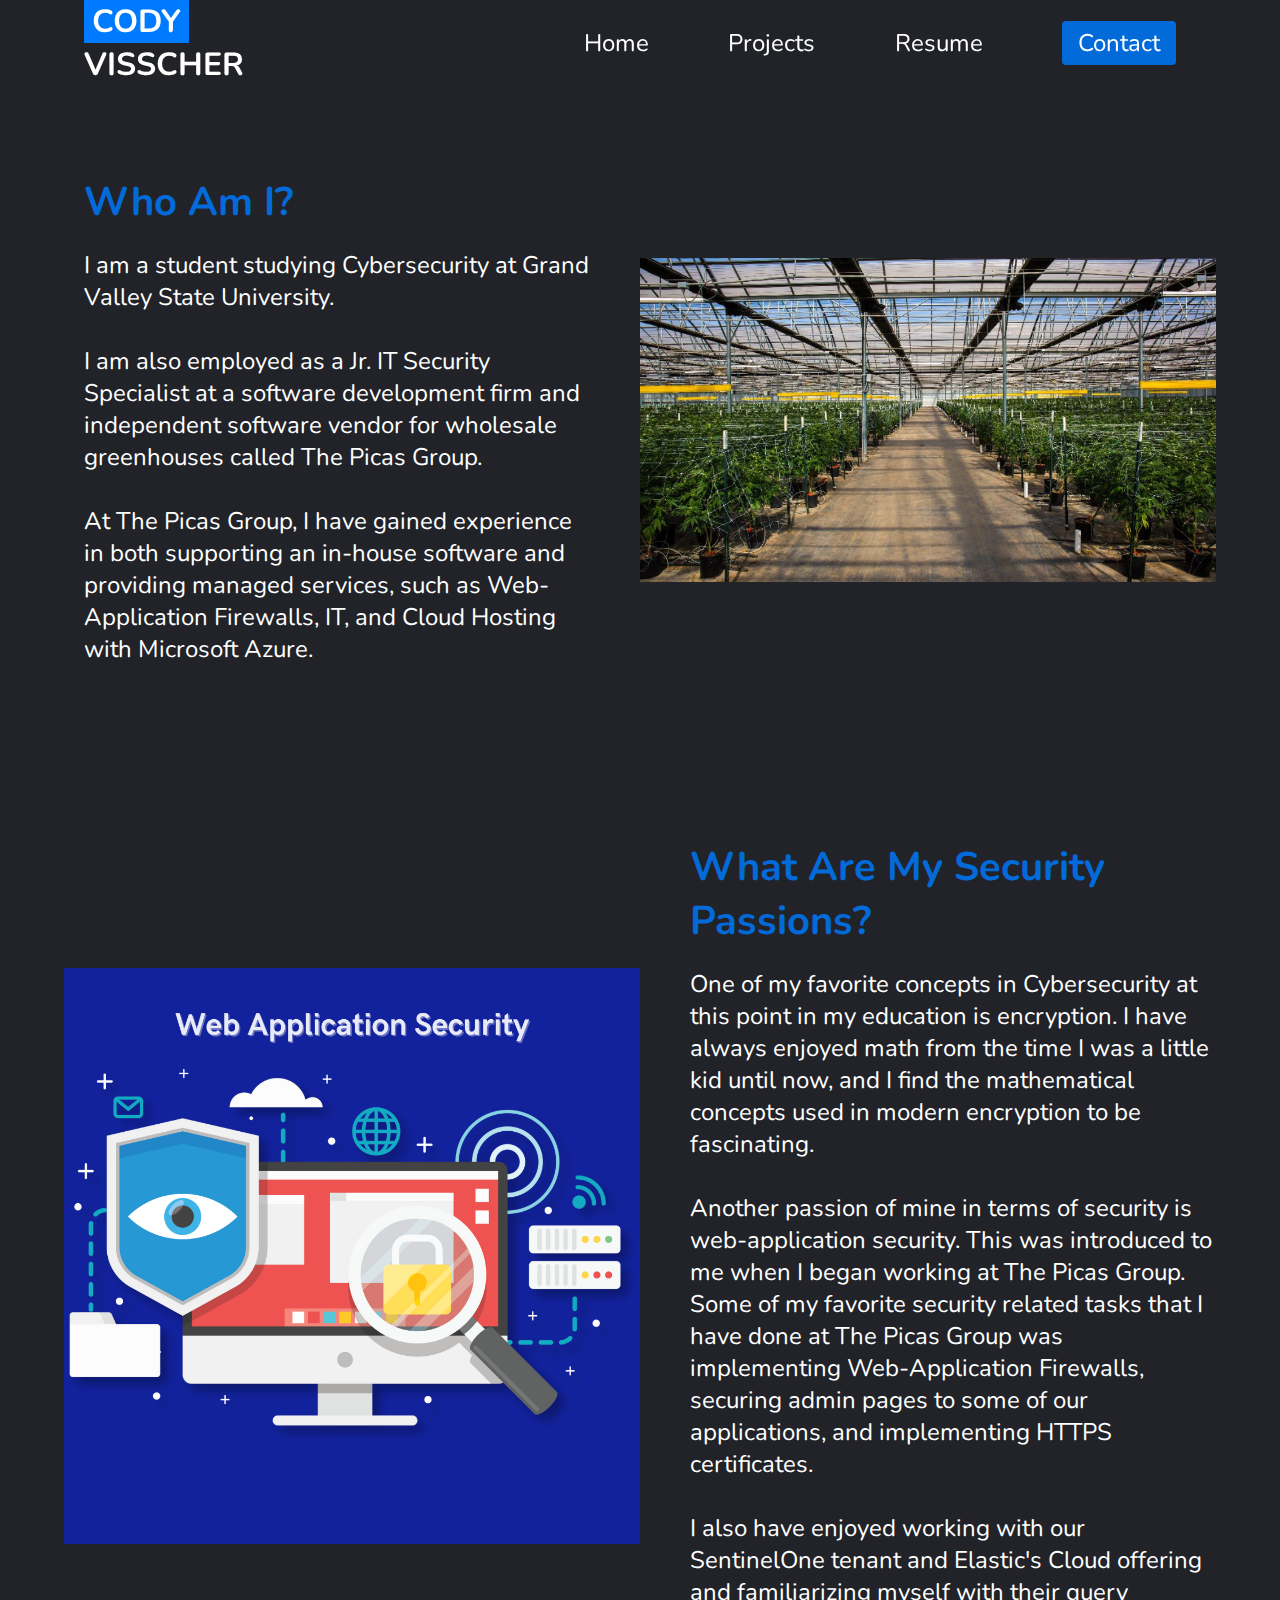
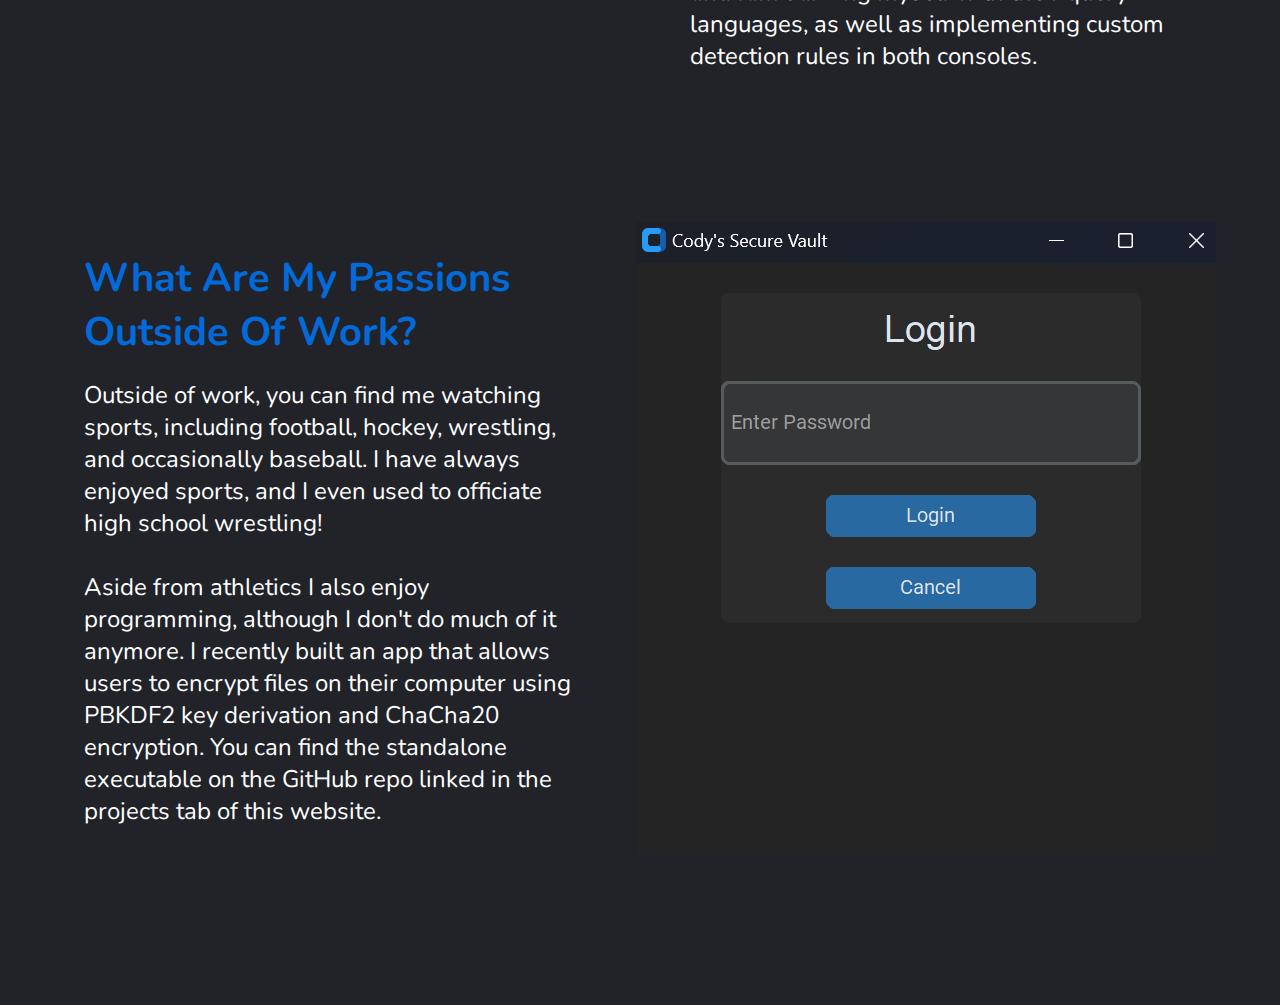
<file: index.html>
<!DOCTYPE html>
<html lang="en">
<head>
    <meta charset="UTF-8">
    <meta name="viewport" content="width=device-width, initial-scale=1.0">
    <title>Cody Visscher - Home</title>
    <link rel="preconnect" href="https://fonts.googleapis.com">
    <link rel="preconnect" href="https://fonts.gstatic.com" crossorigin>
    <link href="https://fonts.googleapis.com/css2?family=Nunito:ital,wght@0,200..1000;1,200..1000&display=swap" rel="stylesheet">
    <link rel="stylesheet" href="style.css">
</head>
<body>
    <div class="nav-container">
        <nav class="navbar">
            <h1 id="navbar-logo"><span id="logo-first">CODY</span><span id="logo-last"> VISSCHER</span></h1>
            <div class="menu-toggle" id="mobile-menu">
                <span class="bar"></span>
                <span class="bar"></span>
                <span class="bar"></span>
            </div>
            <ul class="nav-menu">
                <li><a href="index.html" class="nav-links">Home</a></li>
                <li><a href="projects.html" class="nav-links">Projects</a></li>
                <li><a href="resume.html" class="nav-links">Resume</a></li>
                <li><a href="contact.html" class="nav-links nav-links-btn">Contact</a></li>
            </ul>
        </nav>
    </div>

    <div class="whoami-container">
        <div class="whoami-body">
            <h1 id="whoami-heading">
                Who Am I?
            </h1>
            <p id="whoami-text">
                I am a student studying Cybersecurity at Grand Valley State University.<br><br>
                I am also employed as a Jr. IT Security Specialist at a software development firm and independent software vendor for wholesale greenhouses
                called The Picas Group.<br><br>
                At The Picas Group, I have gained experience in both supporting an in-house software and providing managed services, such
                as Web-Application Firewalls, IT, and Cloud Hosting with Microsoft Azure.
            </p>
        </div>
        <img src="Pictures/greenhouse.png" alt="Greenhouse" id="whoami-image">
    </div>

    <div class="passions-container">
        <img src="Pictures/webappsec.png" alt="Web-Application Security" id="passions-image">
        <div class="passions body">
            <h1 id="passions-heading">
                What Are My Security Passions?
            </h1>
            <p id="passions-text">
                One of my favorite concepts in Cybersecurity at this point in my education is encryption. I have always enjoyed math from the time
                I was a little kid until now, and I find the mathematical concepts used in modern encryption to be fascinating.<br><br>
                Another passion of mine in terms of security is web-application security. This was introduced to me when I began working at The Picas Group.
                Some of my favorite security related tasks that I have done at The Picas Group was implementing Web-Application Firewalls, securing admin
                pages to some of our applications, and implementing HTTPS certificates.<br><br>
                I also have enjoyed working with our SentinelOne tenant and Elastic's Cloud offering and familiarizing myself with their query languages, as
                well as implementing custom detection rules in both consoles.
            </p>
        </div>
    </div>

    <div class="outside-container">
        <div class="outside-body">
            <h1 id="outside-heading">
                What Are My Passions Outside Of Work?
            </h1>
            <p id="outside-text">
                Outside of work, you can find me watching sports, including football, hockey, wrestling, and occasionally baseball. I have always enjoyed sports,
                and I even used to officiate high school wrestling!<br><br>
                Aside from athletics I also enjoy programming, although I don't do much of it anymore. I recently built an app that allows users to encrypt files
                on their computer using PBKDF2 key derivation and ChaCha20 encryption. You can find the standalone executable on the GitHub repo linked in the projects tab of this website.
            </p>
        </div>
        <img src="Pictures/securevault.png" alt="Cody's Secure Vault App" id="outside-image">
    </div>
    <script src="app.js"></script>
</body>
</html>
</file>
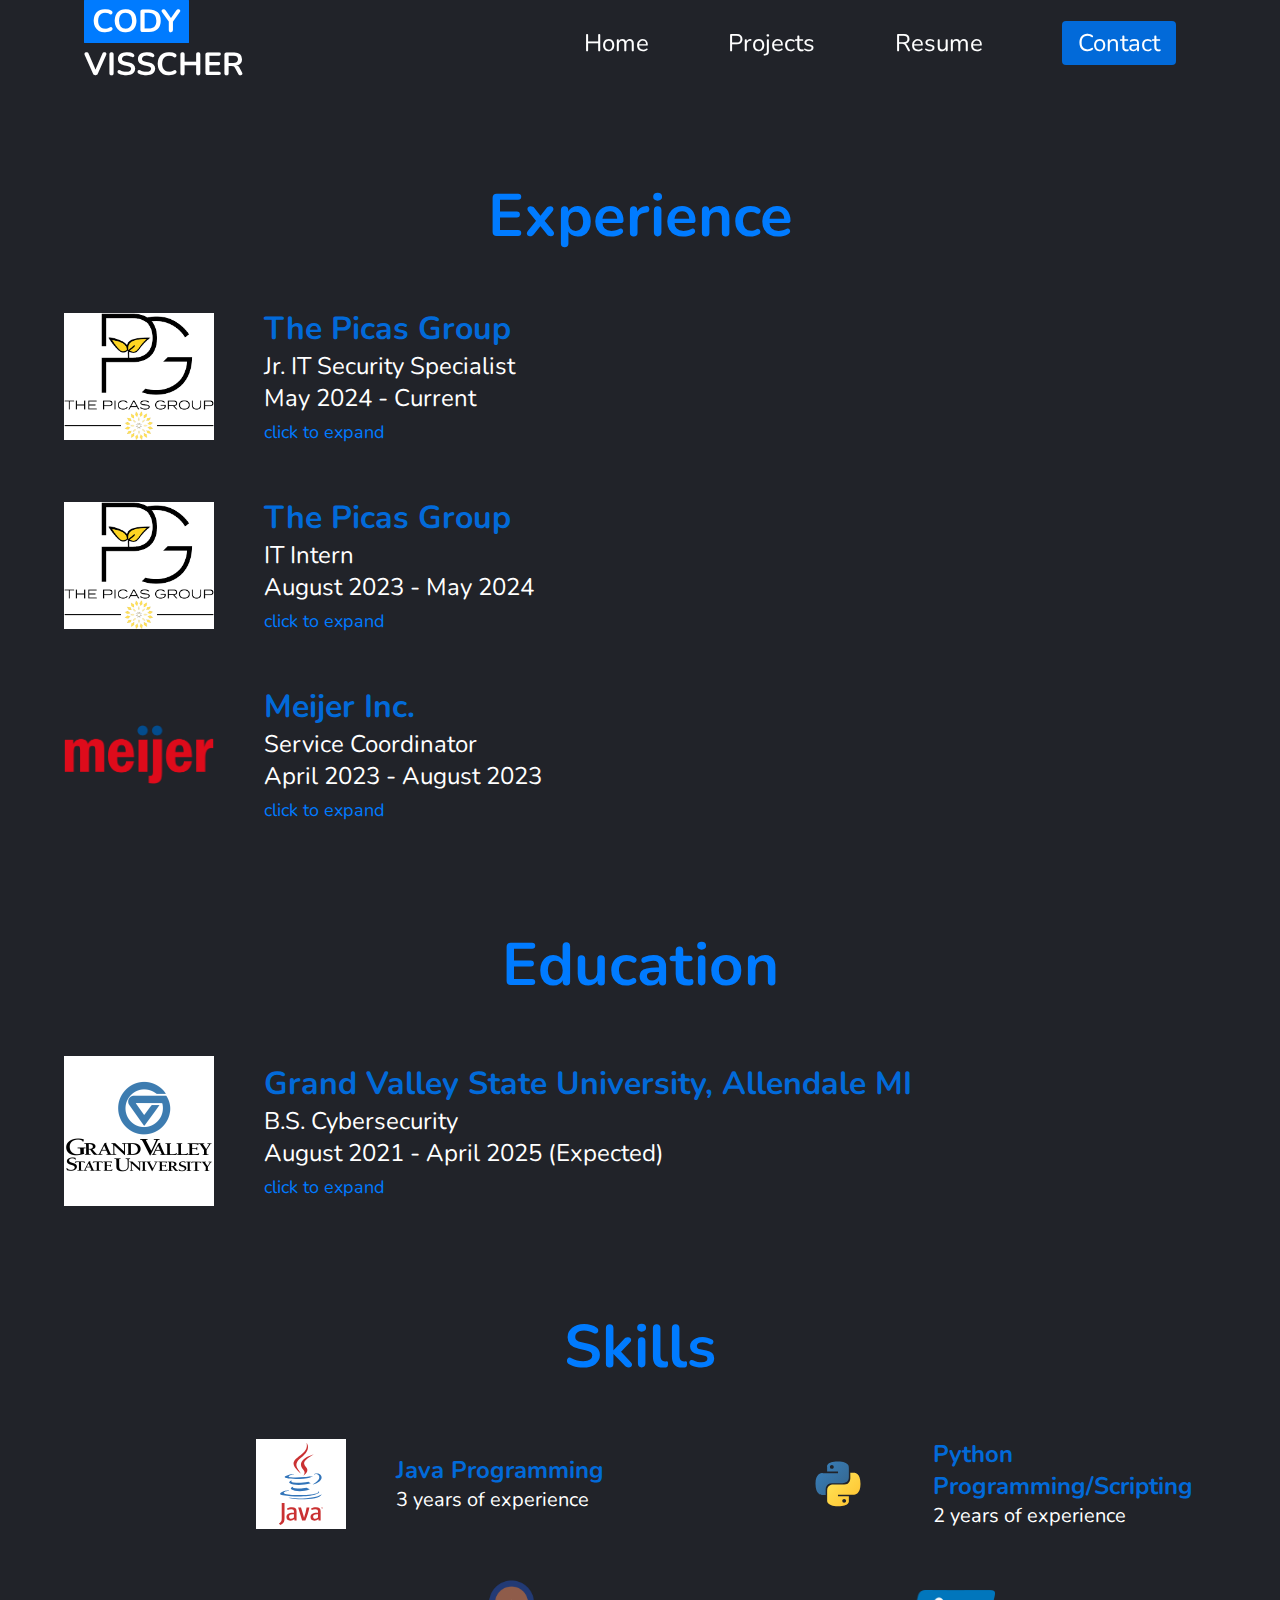
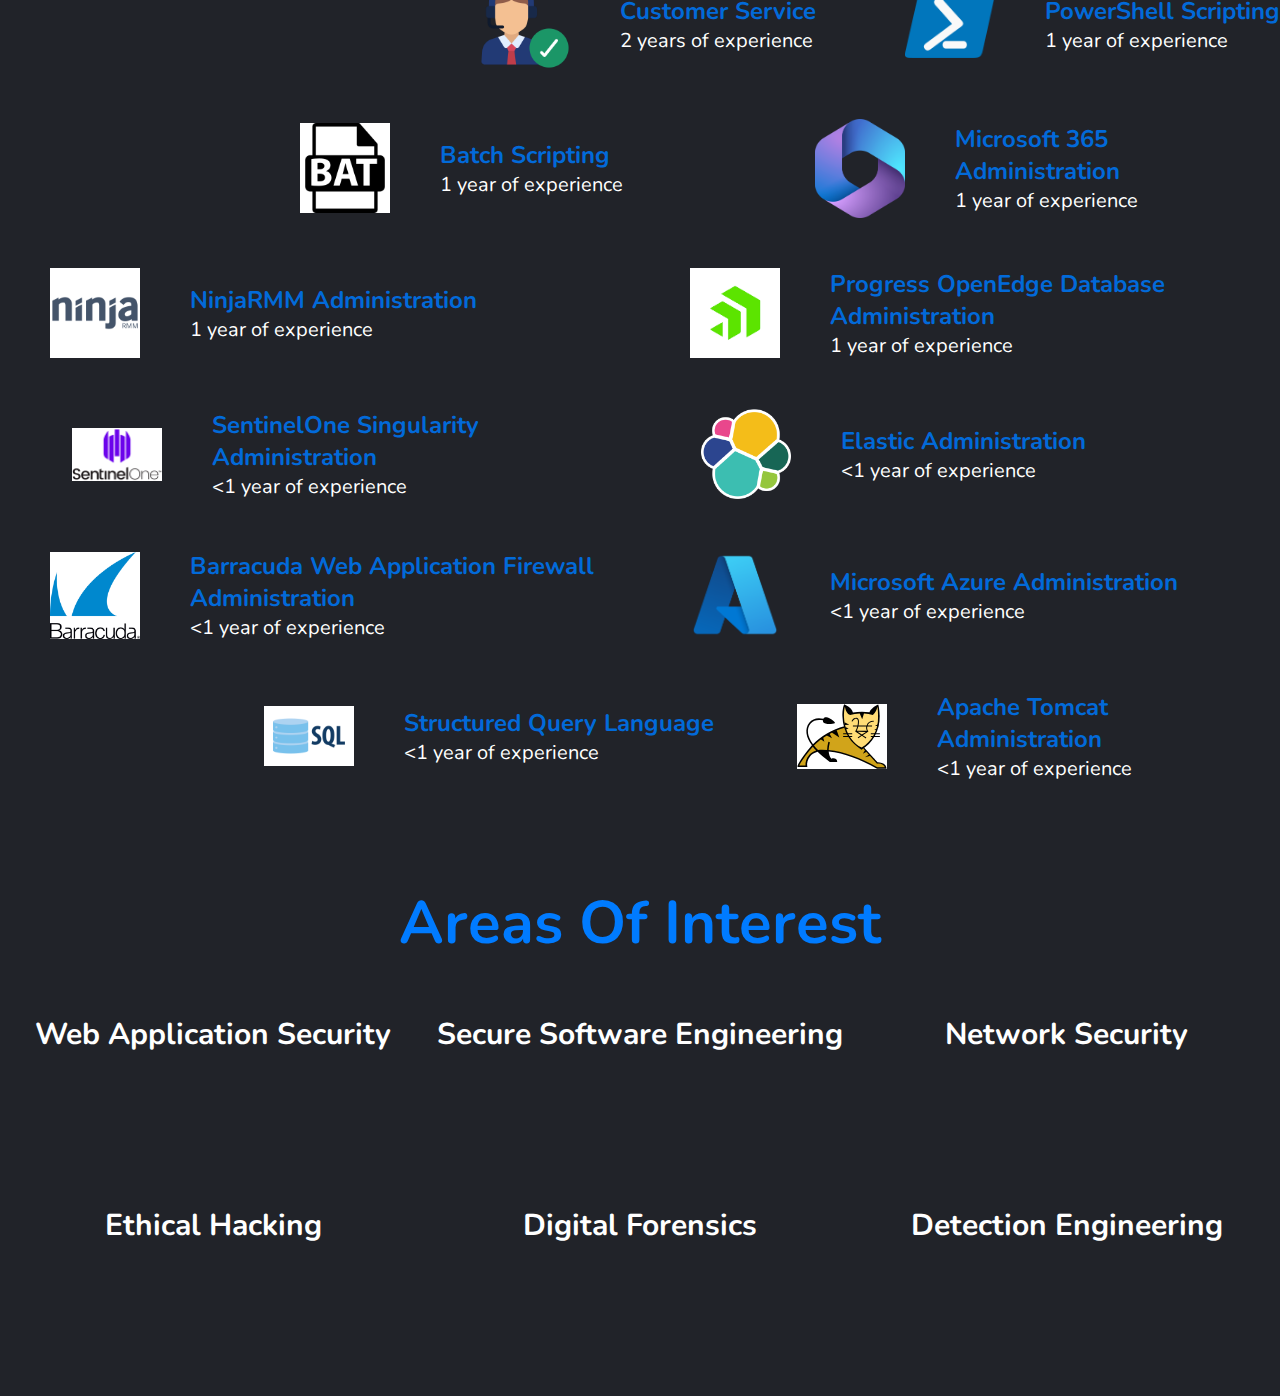
<file: resume.html>
<!DOCTYPE html>
<html lang="en">
<head>
    <meta charset="UTF-8">
    <meta name="viewport" content="width=device-width, initial-scale=1.0">
    <title>Cody Visscher - Resume</title>
    <link rel="preconnect" href="https://fonts.googleapis.com">
    <link rel="preconnect" href="https://fonts.gstatic.com" crossorigin>
    <link href="https://fonts.googleapis.com/css2?family=Nunito:ital,wght@0,200..1000;1,200..1000&display=swap" rel="stylesheet">
    <link rel="stylesheet" href="resume.css">
</head>
<body>
    <div class="nav-container">
        <nav class="navbar">
            <h1 id="navbar-logo"><span id="logo-first">CODY</span><span id="logo-last"> VISSCHER</span></h1>
            <div class="menu-toggle" id="mobile-menu">
                <span class="bar"></span>
                <span class="bar"></span>
                <span class="bar"></span>
            </div>
            <ul class="nav-menu">
                <li><a href="index.html" class="nav-links">Home</a></li>
                <li><a href="projects.html" class="nav-links">Projects</a></li>
                <li><a href="resume.html" class="nav-links">Resume</a></li>
                <li><a href="contact.html" class="nav-links nav-links-btn">Contact</a></li>
            </ul>
        </nav>
    </div>

    <div class="heading-container" id="top-heading">
        <h1 class="resume-heading">
            Experience
        </h1>
    </div>
    

    <div class="jobs-container" id="security-specialist">
        <img src="Pictures/picas.png" alt="The Picas Group" id="picas-image">
        <div class="jobs-description">
            <h1 class="jobs-heading">
                The Picas Group
            </h1>
            <p class="jobs-text">
                Jr. IT Security Specialist<br>
                May 2024 - Current<br>
                <span id="show-more">click to expand</span>
            </p>
        </div>
    </div>

    <div class="job-info" id="security-specialist-info">
        <ul class="job-list">
            <li class="job-list-item">Stepped into a role as the only security specialist on an IT team of eight members.</li>
            <li class="job-list-item">Gained experience with detecting threats using SentinelOne Singularity and Elastic Cloud.</li>
            <li class="job-list-item">Managed Barracuda Web Application Firewalls internally and for our customers.</li>
            <li class="job-list-item">Updated Web Application configurations to increase the security of passwords and admin pages.</li>
            <li class="job-list-item">Gained experience working with CheckPoint firewalls and email security.</li>
        </ul>
    </div>

    <div class="jobs-container" id="it-intern">
        <img src="Pictures/picas.png" alt="The Picas Group" id="picas-image">
        <div class="jobs-description">
            <h1 class="jobs-heading">The Picas Group</h1>
            <p class="jobs-text">
                IT Intern<br>
                August 2023 - May 2024<br>
                <span id="show-more">click to expand</span>
            </p>
        </div>
    </div>

    <div class="job-info" id="it-intern-info">
        <ul class="job-list">
            <li class="job-list-item">
                Gained experience working with an in-house software and 
                in an independent software environment.
            </li>
            <li class="job-list-item">
                Performed administrative tasks daily on OpenEdge databases.
            </li>
            <li class="job-list-item">
                Resolved support tickets in a timely manner.
            </li>
            <li class="job-list-item">
                Created PowerShell and Batch scripts and automated daily
                tasks and saved hundreds of hours of labor.
            </li>
            <li class="job-list-item">
                Worked independently to recover a large backlog of TPG's 
                Critical Database Monitoring service related incidents.
            </li>
            <li class="job-list-item">
                Created scheduled automations for database monitoring using
                PowerShell, Batch, Windows Task Scheduler, and NinjaRMM.
            </li>
        </ul>
    </div>

    <div class="jobs-container" id="service-coordinator">
        <img src="Pictures/meijer.png" alt="Meijer Inc." id="picas-image">
        <div class="jobs-description">
            <h1 class="jobs-heading">Meijer Inc.</h1>
            <p class="jobs-text">
                Service Coordinator<br>
                April 2023 - August 2023<br>
                <span id="show-more">click to expand</span>
            </p>
        </div>
    </div>

    <div class="job-info" id="service-coordinator-info">
        <ul class="job-list">
            <li class="job-list-item">Gained management experience in a corporate environment.</li>
            <li class="job-list-item">
                Actively maintained positive relationships with employees while effectively
                managing customer service operations.
            </li>
            <li class="job-list-item">Responsibly handled thousands of dollars in cash every day.</li>
            <li class="job-list-item">Personally filled in for employees who were struggling with their tasks.</li>
            <li class="job-list-item">Maintained postive relationships with upset customers.</li>
        </ul>
    </div>

    <div class="heading-container">
        <h1 class="resume-heading">Education</h1>
    </div>

    <div class="jobs-container" id="gvsu">
        <img src="Pictures/gvsu.png" alt="Grand Valley State University" id="gvsu-image">
        <div class="jobs-description">
            <h1 class="jobs-heading">Grand Valley State University, Allendale MI</h1>
            <p class="jobs-text">
                B.S. Cybersecurity<br>
                August 2021 - April 2025 (Expected)<br>
                <span id="show-more">click to expand</span>
            </p>
        </div>
    </div>

    <div class="job-info" id="gvsu-info">
        <ul class="job-list">
            <li class="job-list-item">Minor in Computer Science</li>
            <li class="job-list-item">3.650 GPA</li>
            <li class="job-list-item">Awarded Academic Excellence Scholarship</li>
            <li class="job-list-item">Dean's List (2.5 semesters)</li>
        </ul>
    </div>

    <div class="heading-container">
        <h1 class="resume-heading">Skills</h1>
    </div>
    <div class="skills-bundle">
        <div class="skills-container" id="java">
            <img src="Pictures/java.svg" alt="Java" id="white-image">
            <div class="skills-description">
                <h2 class="skills-heading">
                    Java Programming
                </h2>
                <p class="skills-text">
                    3 years of experience<br>
                </p>
            </div>
        </div>
    
        <div class="skills-container" id="python">
            <img src="Pictures/python.svg" alt="Python" id="skills-image">
            <div class="skills-description">
                <h2 class="skills-heading">
                    Python Programming/Scripting
                </h2>
                <p class="skills-text">
                    2 years of experience<br>
                </p>
            </div>
        </div>
    </div>
    
    <div class="skills-bundle">
        <div class="skills-container" id="customer-service">
            <img src="Pictures/customerservice.png" alt="Customer Service" id="skills-image">
            <div class="skills-description">
                <h2 class="skills-heading">
                    Customer Service
                </h2>
                <p class="skills-text">
                    2 years of experience<br>
                </p>
            </div>
        </div>
    
        <div class="skills-container" id="powershell">
            <img src="Pictures/powershell.png" alt="PowerShell" id="skills-image">
            <div class="skills-description">
                <h2 class="skills-heading">
                    PowerShell Scripting
                </h2>
                <p class="skills-text">
                    1 year of experience<br>
                    
                </p>
            </div>
        </div>
    </div>
    
    <div class="skills-bundle">
        <div class="skills-container" id="batch">
            <img src="Pictures/batch.png" alt="batch" id="white-image">
            <div class="skills-description">
                <h2 class="skills-heading">
                    Batch Scripting
                </h2>
                <p class="skills-text">
                    1 year of experience<br>
                    
                </p>
            </div>
        </div>
    
        <div class="skills-container" id="batch">
            <img src="Pictures/microsoft.png" alt="Microsoft 365" id="skills-image">
            <div class="skills-description">
                <h2 class="skills-heading">
                    Microsoft 365 Administration
                </h2>
                <p class="skills-text">
                    1 year of experience<br>
                    
                </p>
            </div>
        </div>
    </div>
    
    <div class="skills-bundle">
        <div class="skills-container" id="ninja">
            <img src="Pictures/ninja.png" alt="NinjaRMM" id="skills-image">
            <div class="skills-description">
                <h2 class="skills-heading">
                    NinjaRMM Administration
                </h2>
                <p class="skills-text">
                    1 year of experience<br>
                    
                </p>
            </div>
        </div>
    
        <div class="skills-container" id="progress">
            <img src="Pictures/progress.png" alt="Progress OpenEdge Databases" id="skills-image">
            <div class="skills-description">
                <h2 class="skills-heading">
                    Progress OpenEdge Database Administration
                </h2>
                <p class="skills-text">
                    1 year of experience<br>
                    
                </p>
            </div>
        </div>
    </div>
    
    <div class="skills-bundle">
        <div class="skills-container" id="sentinelone">
            <img src="Pictures/sentinelone.png" alt="SentinelOne" id="white-image">
            <div class="skills-description">
                <h2 class="skills-heading">
                    SentinelOne Singularity Administration
                </h2>
                <p class="skills-text">
                    &lt;1 year of experience<br>
                    
                </p>
            </div>
        </div>
    
        <div class="skills-container" id="elastic">
            <img src="Pictures/elastic.png" alt="Elastic Cloud" id="skills-image">
            <div class="skills-description">
                <h2 class="skills-heading">
                    Elastic Administration
                </h2>
                <p class="skills-text">
                    &lt;1 year of experience<br>
                    
                </p>
            </div>
        </div>
    </div>
    
    <div class="skills-bundle">
        <div class="skills-container" id="barracuda">
            <img src="Pictures/barracuda.png" alt="Barracuda" id="white-image">
            <div class="skills-description">
                <h2 class="skills-heading">
                    Barracuda Web Application Firewall Administration
                </h2>
                <p class="skills-text">
                    &lt;1 year of experience<br>
                    
                </p>
            </div>
        </div>
    
        <div class="skills-container" id="azure">
            <img src="Pictures/azure.png" alt="Azure" id="skills-image">
            <div class="skills-description">
                <h2 class="skills-heading">
                    Microsoft Azure Administration
                </h2>
                <p class="skills-text">
                    &lt;1 year of experience<br>
                    
                </p>
            </div>
        </div>
    </div>
    
    <div class="skills-bundle">
        <div class="skills-container" id="sql">
            <img src="Pictures/sql.png" alt="SQL" id="white-image">
            <div class="skills-description">
                <h2 class="skills-heading">
                    Structured Query Language
                </h2>
                <p class="skills-text">
                    &lt;1 year of experience<br>
                    
                </p>
            </div>
        </div>
    
        <div class="skills-container" id="apache">
            <img src="Pictures/apache.svg" alt="Apache Tomcat" id="white-image">
            <div class="skills-description">
                <h2 class="skills-heading">
                    Apache Tomcat Administration
                </h2>
                <p class="skills-text">
                    &lt;1 year of experience<br>
                    
                </p>
            </div>
        </div>
    </div>

    <div class="heading-container">
        <h1 class="resume-heading" id="areas-heading">Areas Of Interest</h1>
    </div>

    <div class="areas-container">
        <h2 class="areas-item">Web Application Security</h2>
        <h2 class="areas-item">Secure Software Engineering</h2>
        <h2 class="areas-item">Network Security</h2>
    </div>

    <div class="areas-container" id="bottom-areas">
        <h2 class="areas-item">Ethical Hacking</h2>
        <h2 class="areas-item">Digital Forensics</h2>
        <h2 class="areas-item">Detection Engineering</h2>
    </div>

    <script src="app.js"></script>
</body>
</html>
</file>
<file: style.css>
:root {
    --darkgray: #212329;
    --darkblue: #F9423D;
    --white: #ffffff;
    --lightblue: #007BFF;
    --darkblue: #026ad9;
}

* {
    box-sizing: border-box;
    background-color: var(--darkgray);
    margin: 0;
    padding: 0;
    font-family: 'Nunito', sans-serif;
}

.nav-container {
    width: 100%;
    background-color: var(--darkgray);
    position: fixed;
    top: 0;
}

.navbar {
    display: grid;
    grid-template-columns: 0.2fr auto 1fr;
    align-items: center;
    height: 80px;
    width: 90%;
    max-width: 1720px;
    margin: 0 auto;
}

#navbar-logo {
    color: var(--white);
    justify-self: start;
    margin-left: 20px;
}

#navbar-logo {
    cursor: pointer;
}

.nav-menu {
    display: grid;
    grid-template-columns: repeat(4, auto);
    list-style: none;
    text-align: center;
    width: 70%;
    justify-self: end;
}

.nav-links {
    color: white;
    font-size: 24px;
    text-decoration: none;
}

.nav-links:hover {
    color: var(--darkblue);
    transition: all 0.2s ease-out;
}

.nav-links-btn {
    background-color: var(--darkblue);
    padding: 6px 16px;
    border-radius: 4px;
}

.nav-links-btn:hover {
    background-color: transparent;
    color: var(--white);
    padding: 5px 15px;
    border-radius: 4px;
    border: solid 1px var(--darkblue);
    transition: all 0.3s ease-out;
}

.menu-toggle .bar {
    width: 25px;
    height: 3px;
    margin: 5px auto;
    transition: all 0.3s ease-in-out;
    background: var(--white);
}

#logo-first {
    background-color: var(--lightblue);
    border-radius: 4px;
    padding: 3px 8px;
}

#logo-last {
    color: var(--white);
}

.whoami-container {
    align-items: center;
    justify-content: center;
    display: flex;
    width: 90%;
    margin: 175px auto;
}

.whoami-body {
    left: 0;
    margin-right: 50px;
    margin-left: 20px;
    justify-self: start;
}

#whoami-image {
    width: 50%;
    max-width: 948px;
}

#whoami-heading {
    color: var(--darkblue);
    font-size: 40px;
}

#whoami-text {
    color: var(--white);
    margin-top: 20px;
    font-size: 24px;
}

.passions-container {
    align-items: center;
    justify-content: center;
    display: flex;
    width: 90%;
    margin: 150px auto;
}

.passions-body {
    left: 0;
    margin-right: 50px;
    margin-left: 20px;
    justify-self: start;
}

#passions-heading {
    color: var(--darkblue);
    font-size: 40px;
}

#passions-image {
    width: 50%;
    margin-right: 50px;
    max-width: 948px;
}

#passions-text {
    color: var(--white);
    margin-top: 20px;
    font-size: 24px;
}

.outside-container {
    align-items: center;
    justify-content: center;
    display: flex;
    width: 90%;
    margin: 150px auto;
}

.outside-body {
    left: 0;
    margin-left: 20px;
    margin-right: 50px;
    justify-self: start;
}

#outside-heading {
    color: var(--darkblue);
    font-size:40px;
}

#outside-text {
    color: var(--white);
    margin-top: 20px;
    font-size: 24px;
}

@media screen and (max-width: 1000px) {
    .whoami-container {
        align-items: center;
        justify-content: center;
        display: block;
        width: 90%;
        margin: 100px auto;
    }

    #whoami-image {
        display: none;
    }

    .passions-container {
        align-items: center;
        justify-content: center;
        display: block;
        width: 90%;
        margin: 100px auto;
    }

    #passions-image {
        display: none;
    }

    .outside-container {
        align-items: center;
        justify-content: center;
        display: block;
        width: 90%;
        margin: 100px auto;
    }

    #outside-image {
        display: none;
    }
}

@media screen and (max-width: 768px) {
    .nav-container {
        position: fixed;
        top: 0;
    }

    .nav-menu {
        display: grid;
        grid-template-columns: auto;
        background: var(--darkblue);
        margin: 0;
        width: 100%;
        position: absolute;
        top: 80px;
        left: -100%;
        opacity: 0;
        transition: all 0.5s ease;
    }

    #navbar-logo {
        margin-left: 20px;
    }

    .nav-menu.active {
        background: var(--darkgray);
        left: 0;
        opacity: 1;
        transition: all 0.5s ease;
    }

    .nav-links {
        text-align: center;
        line-height: 60px;
        width: 100%;
        display: table;
    }

    .nav-links:hover {
        background-color: var(--lightblue);
        color: var(--white);
        transition: all 0.4s ease-out;
    }

    .navbar {
        width: 100%;
    }

    .nav-links-btn {
        border: none;
        padding: 0;
        border-radius: 0;
        background-color: var(--darkblue);
        color: var(--white);
        transition: all 0.4s ease-out;
    }

    .nav-links-btn:hover {
        border: none;
        padding: 0;
        border-radius: 0;
        background-color: transparent;
        border: solid 1px var(--darkblue);
        color: var(--white);
        transition: all 0.4s ease-out;
    }

    #mobile-menu {
        position: absolute;
        top: 20%;
        right: 5%;
        transform: translate(5%, 20%);
    }

    .menu-toggle .bar {
        display: block;
        cursor: pointer;
    }

    .menu-toggle:hover {
        cursor: pointer;
    }

    #mobile-menu.is-active .bar:nth-child(2) {
        opacity: 0;
    }
    #mobile-menu.is-active .bar:nth-child(1) {
        transform: translateY(8px) rotate(45deg);
    }
    #mobile-menu.is-active .bar:nth-child(3) {
        transform: translateY(-8px) rotate(-45deg);
    }
}
</file>
<file: resume.css>
:root {
    --darkgray: #212329;
    --lightgray: #373a44;
    --white: #ffffff;
    --lightblue: #007BFF;
    --darkblue: #026ad9;
}

* {
    box-sizing: border-box;
    background-color: var(--darkgray);
    margin: 0;
    padding: 0;
    font-family: 'Nunito', sans-serif;
}

.nav-container {
    width: 100%;
    background-color: var(--darkgray);
    position: fixed;
    top: 0;
}

.navbar {
    display: grid;
    grid-template-columns: 0.2fr auto 1fr;
    align-items: center;
    height: 80px;
    width: 90%;
    max-width: 1720px;
    margin: 0 auto;
}

#navbar-logo {
    color: var(--white);
    justify-self: start;
    margin-left: 20px;
}

#navbar-logo {
    cursor: pointer;
}

.nav-menu {
    display: grid;
    grid-template-columns: repeat(4, auto);
    list-style: none;
    text-align: center;
    width: 70%;
    justify-self: end;
}

.skills-bundle {
    display: grid;
    grid-template-columns: repeat(2, minmax(0,1fr));
    justify-self: end;
}

.areas-container {
    display: grid;
    grid-template-columns: repeat(3, minmax(0,1fr));
    text-align: center;
    margin-top: 50px;
    margin-bottom: 150px;
}

.areas-item {
    color: var(--white);
    font-size: 30px;
}

.nav-links {
    color: white;
    font-size: 24px;
    text-decoration: none;
}

.nav-links:hover {
    color: var(--darkblue);
    transition: all 0.2s ease-out;
}

.nav-links-btn {
    background-color: var(--darkblue);
    padding: 6px 16px;
    border-radius: 4px;
}

.nav-links-btn:hover {
    background-color: transparent;
    color: var(--white);
    padding: 5px 15px;
    border-radius: 4px;
    border: solid 1px var(--darkblue);
    transition: all 0.3s ease-out;
}

.menu-toggle .bar {
    width: 25px;
    height: 3px;
    margin: 5px auto;
    transition: all 0.3s ease-in-out;
    background: var(--white);
}

#logo-first {
    background-color: var(--lightblue);
    border-radius: 4px;
    padding: 3px 8px;
}

#logo-last {
    color: var(--white);
}

.heading-container {
    align-items: center;
    justify-content: center;
    text-align: center;
    display: block;
    margin-top: 100px;
}

.resume-heading {
    color: var(--lightblue);
    font-size: 60px;
}

#top-heading {
    margin-top: 175px;
}

.jobs-container {
    align-items: center;
    justify-content: left;
    display: flex;
    width: 90%;
    margin: 50px auto;
}

.skills-container {
    align-items: center;
    justify-content: left;
    display: flex;
    width: 90%;
    margin-top: 50px;
    margin-right: 50%;
    margin-left: 50px;
}

.skills-container-right {
    align-items: center;
    justify-content: left;
    display: flex;
    width: 90%;
    margin-top: 50px;
    margin-left: 50%;
    margin-right: 50px;
}

#it-intern-info {
    margin-top: -100%;
    display: none;
}

.job-info {
    display: none;
}

#security-specialist-info.active {
    align-items: center;
    justify-content: left;
    display: block;
    width: 80%;
    margin-top: 50px;
    margin-left: 18%;
    padding-right: 100px;
    margin-bottom: auto;
    font-size: 25px;
    transition: all 0.5s ease-in-out;
    color: var(--white);
}

#it-intern-info.active {
    align-items: center;
    justify-content: left;
    display: block;
    width: 80%;
    margin-top: 50px;
    margin-left: 18%;
    padding-right: 100px;
    margin-bottom: auto;
    font-size: 25px;
    transition: all 0.5s ease-in-out;
    color: var(--white);
}

#service-coordinator-info.active {
    align-items: center;
    justify-content: left;
    display: block;
    width: 80%;
    margin-top: 50px;
    margin-left: 18%;
    padding-right: 100px;
    margin-bottom: auto;
    font-size: 25px;
    transition: all 0.5s ease-in-out;
    color: var(--white);
}

#gvsu-info.active {
    align-items: center;
    justify-content: left;
    display: block;
    width: 80%;
    margin-top: 50px;
    margin-left: 18%;
    padding-right: 100px;
    margin-bottom: auto;
    font-size: 25px;
    transition: all 0.5s ease-in-out;
    color: var(--white);
}

.job-list-item {
    padding: 5px;
}

.jobs-container:hover {
    cursor: pointer;
}

.skills-container:hover {
    cursor: pointer;
}

#picas-image {
    width: 150px;
    height: auto;
}

#skills-image {
    width: 90px;
    height: auto;
}

#white-image {
    background-color: white;
    width: 90px;
    height: auto;
}

#gvsu-image {
    width: 150px;
    height: auto;
    justify-content: center;
    background-color: var(--white);
}

.jobs-description {
    margin-left: 50px;
}

.skills-description {
    margin-left: 50px;
}

.jobs-heading {
    color: var(--darkblue);
}

.skills-heading {
    color: var(--darkblue);
}

.jobs-text {
    font-size: 24px;
    color: var(--white);
}

.skills-text {
    font-size: 20px;
    color: var(--white);
}

#show-more {
    font-size: 18px;
    color: var(--lightblue);
}

@media screen and (max-width: 768px) {
    .nav-container {
        position: fixed;
        top: 0;
    }

    .skills-bundle {
        display: grid;
        grid-template-columns: auto;
        margin-right: 20px;
    }

    .skills-heading {
        font-size: 20px;
    }

    .areas-container {
        display: grid;
        grid-template-columns: auto;
        margin-bottom: 0;
    }

    .jobs-heading {
        font-size: 20px;
    }

    .jobs-text {
        font-size: 20px;
    }

    .job-list-item {
        font-size: 18px;
    }

    .resume-heading {
        font-size: 30px;
    }

    .areas-item {
        margin-top: 50px;
    }

    #bottom-areas {
        margin-top: 0;
        margin-bottom: 150px;
    }

    .nav-menu {
        display: grid;
        grid-template-columns: auto;
        background: var(--darkblue);
        margin: 0;
        width: 100%;
        position: absolute;
        top: 80px;
        left: -100%;
        opacity: 0;
        transition: all 0.5s ease;
    }

    #navbar-logo {
        margin-left: 20px;
    }

    .nav-menu.active {
        background: var(--darkgray);
        left: 0;
        opacity: 1;
        transition: all 0.5s ease;
    }

    .nav-links {
        text-align: center;
        line-height: 60px;
        width: 100%;
        display: table;
    }

    .nav-links:hover {
        background-color: var(--lightblue);
        color: var(--white);
        transition: all 0.4s ease-out;
    }

    .navbar {
        width: 100%;
    }

    .nav-links-btn {
        border: none;
        padding: 0;
        border-radius: 0;
        background-color: var(--darkblue);
        color: var(--white);
        transition: all 0.4s ease-out;
    }

    .nav-links-btn:hover {
        border: none;
        padding: 0;
        border-radius: 0;
        background-color: transparent;
        border: solid 1px var(--darkblue);
        color: var(--white);
        transition: all 0.4s ease-out;
    }

    #mobile-menu {
        position: absolute;
        top: 20%;
        right: 5%;
        transform: translate(5%, 20%);
    }

    .menu-toggle .bar {
        display: block;
        cursor: pointer;
    }

    .menu-toggle:hover {
        cursor: pointer;
    }

    #mobile-menu.is-active .bar:nth-child(2) {
        opacity: 0;
    }
    #mobile-menu.is-active .bar:nth-child(1) {
        transform: translateY(8px) rotate(45deg);
    }
    #mobile-menu.is-active .bar:nth-child(3) {
        transform: translateY(-8px) rotate(-45deg);
    }
}
</file>
